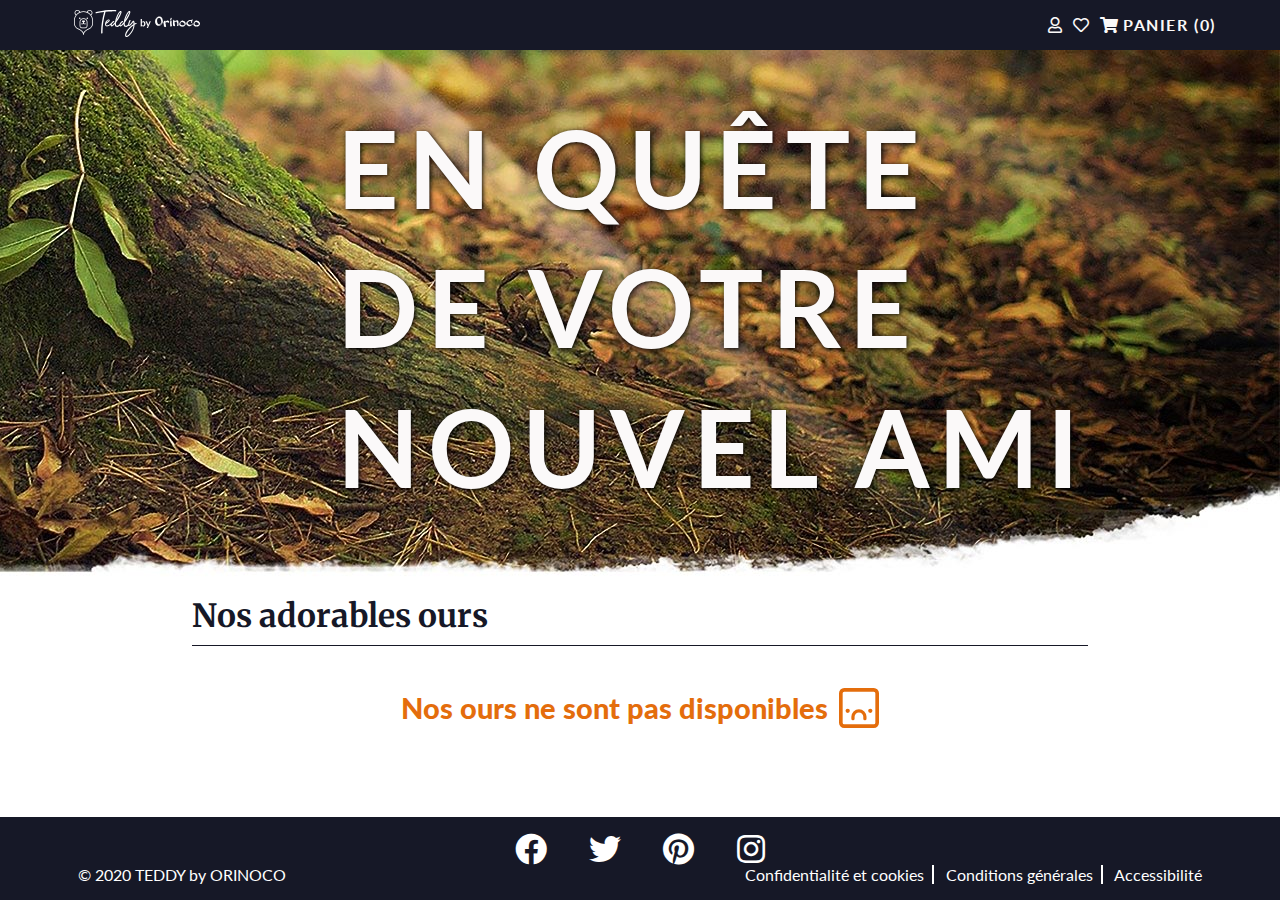
<file: frontend/Index.html>
﻿<!doctype html>
<html lang="fr">
<head>
    <meta charset="utf-8">
    <title>Teddy by Orinoco,votre nouveau meilleur ami !</title>
    <link rel="stylesheet" href="header_footer.css">
    <link rel="stylesheet" href="style.css">
    <link rel="icon" type="image/svg" href="img/icon.svg" />
    <link href="fontawesome-free-5.12.1-web/css/all.min.css" rel="stylesheet">
    <link href="https://fonts.googleapis.com/css2?family=Lato:wght@300;400;700;900&family=Merriweather:ital,wght@0,300;0,900;1,700&display=swap" rel="stylesheet">
</head>
<body>
    <header>
        <nav>
            <a href="Index.html"><img src="img/logo.svg" alt="logo Teddy by Orinoco" id="logo" /></a>
            <ul>
                <li><a href="panier.html"><i class="far fa-user"></i></a></li>
                <li><a href="panier.html"><i class="far fa-heart"></i></a></li>
                <li id="panier"><a href="panier.html"><i class="fas fa-shopping-cart"></i>Panier<span id="nombre_panier"></span></a></li>
            </ul>
        </nav>
    </header>
    <main>
        <div id="banniere_publicitaire">
            <p>En quête<br />de votre<br />nouvel ami</p>
        </div>
        <article id="produits">
            <h1>Nos adorables ours</h1>
            <!-- on place ici les cartes générées en javascript -->
        </article>
    </main>
    <footer>
        <div id="reseaux_sociaux">
            <a href="lien_facebook"><i class="fab fa-facebook" aria-label="facebook"></i></a>
            <a href="lien_twitter"><i class="fab fa-twitter" aria-label="twitter"></i></a>
            <a href="lien_pinterest"><i class="fab fa-pinterest" aria-label="pinterest"></i></a>
            <a href="lien_instagram"><i class="fab fa-instagram" aria-label="instagram"></i></a>
        </div>
        <div id="conditions">
            <p>© 2020 TEDDY by ORINOCO</p>
            <div id="condition_liens">
                <a href="page_confidentialites.html">Confidentialité et cookies</a>
                <a href="page_conditions.html">Conditions générales</a>
                <a href="page_accessibilite.html">Accessibilité</a>
            </div>
        </div>
    </footer>
    <script src="header.js"></script>
    <script src="script.js"></script>
</body>
</html>
</file>
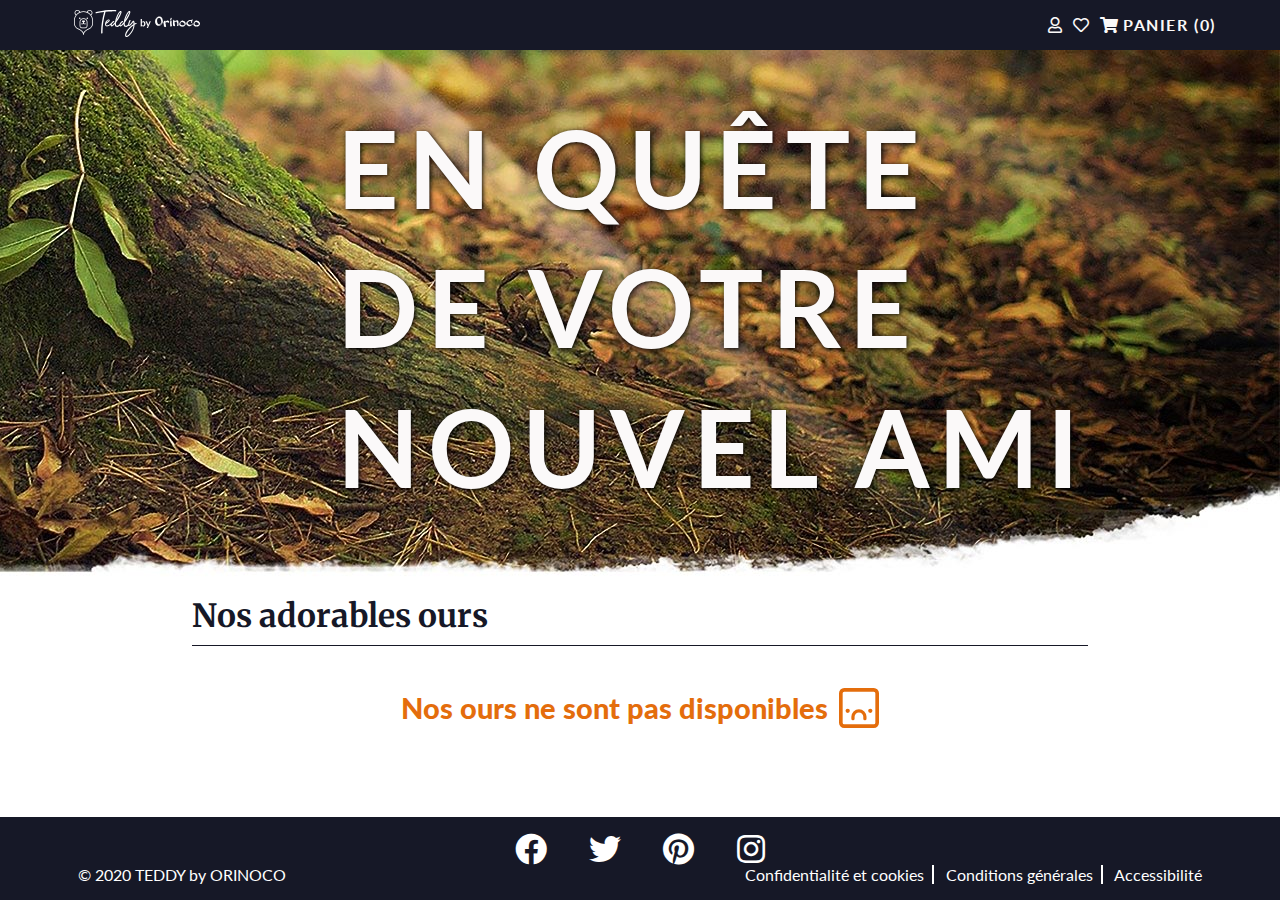
<file: frontend/index/Index.html>
﻿<!doctype html>
<html lang="fr">
<head>
    <meta charset="utf-8">
    <title>Teddy by Orinoco,votre nouveau meilleur ami !</title>
    <link rel="stylesheet" href="../header/header_footer.css">
    <link rel="stylesheet" href="style.css">
    <link rel="icon" type="image/svg" href="../img/icon.svg" />
    <link href="../fontawesome-free-5.12.1-web/css/all.min.css" rel="stylesheet">
    <link href="https://fonts.googleapis.com/css2?family=Lato:wght@300;400;700;900&family=Merriweather:ital,wght@0,300;0,900;1,700&display=swap" rel="stylesheet">
</head>
<body>
    <header>
        <nav>
            <a href="Index.html"><img src="../img/logo.svg" alt="logo Teddy by Orinoco" id="logo" /></a>
            <ul>
                <li><a href="panier.html"><i class="far fa-user"></i></a></li>
                <li><a href="panier.html"><i class="far fa-heart"></i></a></li>
                <li id="panier"><a href="../panier/panier.html"><i class="fas fa-shopping-cart"></i>Panier<span id="nombre_panier"></span></a></li>
            </ul>
        </nav>
    </header>
    <main>
        <div id="banniere_publicitaire">
            <p>En quête<br />de votre<br />nouvel ami</p>
        </div>
        <article id="produits">
            <h1>Nos adorables ours</h1>
            <!-- on place ici les cartes générées en javascript -->
        </article>
    </main>
    <footer>
        <div id="reseaux_sociaux">
            <a href="lien_facebook"><i class="fab fa-facebook" aria-label="facebook"></i></a>
            <a href="lien_twitter"><i class="fab fa-twitter" aria-label="twitter"></i></a>
            <a href="lien_pinterest"><i class="fab fa-pinterest" aria-label="pinterest"></i></a>
            <a href="lien_instagram"><i class="fab fa-instagram" aria-label="instagram"></i></a>
        </div>
        <div id="conditions">
            <p>© 2020 TEDDY by ORINOCO</p>
            <div id="condition_liens">
                <a href="page_confidentialites.html">Confidentialité et cookies</a>
                <a href="page_conditions.html">Conditions générales</a>
                <a href="page_accessibilite.html">Accessibilité</a>
            </div>
        </div>
    </footer>
    <script src="../header/header.js"></script>
    <script src="script.js"></script>
</body>
</html>
</file>
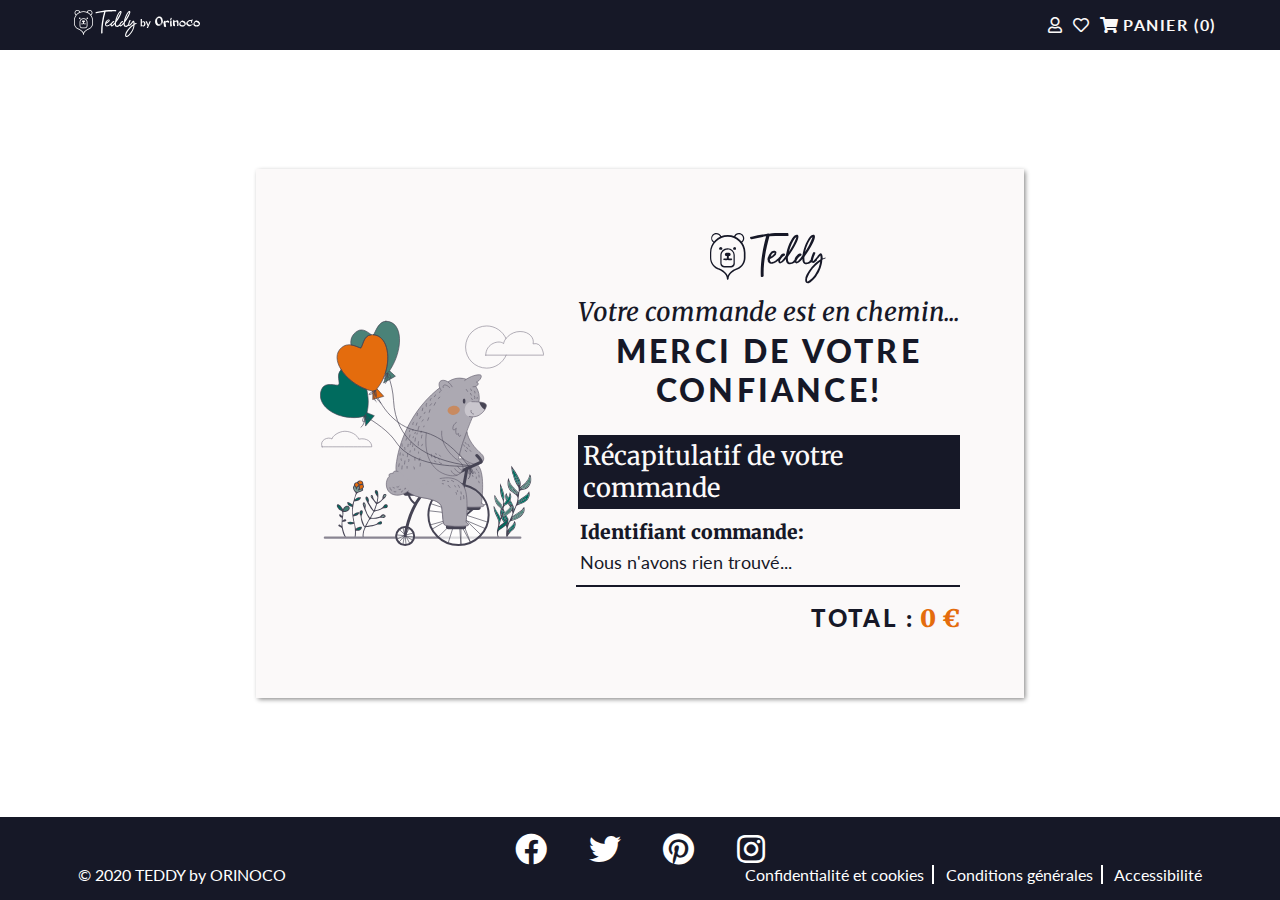
<file: frontend/confirmation.html>
﻿<!doctype html>
<html lang="fr">
<head>
    <meta charset="utf-8">
    <title>Teddy by Orinoco,votre nouveau meilleur ami !</title>
    <link rel="stylesheet" href="header_footer.css">
    <link rel="stylesheet" href="style_confirmation.css">
    <link rel="icon" type="image/svg" href="img/icon.svg" />
    <link href="fontawesome-free-5.12.1-web/css/all.min.css" rel="stylesheet">
    <link href="https://fonts.googleapis.com/css2?family=Lato:wght@300;400;700;900&family=Merriweather:ital,wght@0,300;0,900;1,700&display=swap" rel="stylesheet">
</head>
<body>
    <header>
        <nav>
            <a href="Index.html"><img src="img/logo.svg" alt="logo Teddy by Orinoco" id="logo"></a>
            <ul>
                <li><a href="panier.html"><i class="far fa-user"></i></a></li>
                <li><a href="panier.html"><i class="far fa-heart"></i></a></li>
                <li id="panier"><a href="panier.html"><i class="fas fa-shopping-cart"></i>Panier<span id="nombre_panier"></span></a></li>
            </ul>
        </nav>
    </header>
    <main>
        <article id="page_confirmation">
            <img src="img/ours_velo.svg" alt="illustration ours velo livraison en route">
            <div id="confirmation">
                <img src="img/logo_noir.svg" alt="logo Teddy en noir">
                <h1>Votre commande est en chemin...</h1>
                <h2>Merci de votre confiance!</h2>
                <div id="recapitulatif">
                    <h3>Récapitulatif de votre commande </h3>
                    <div id="identifiant">
                        <h4>Identifiant commande:</h4>
                        <p></p>
                    </div>
                </div>
                <div id="total">
                    <p>Total :<span></span></p>
                </div>
            </div>
        </article>
    </main>
    <footer>
        <div id="reseaux_sociaux">
            <a href="lien_facebook"><i class="fab fa-facebook" aria-label="facebook"></i></a>
            <a href="lien_twitter"><i class="fab fa-twitter" aria-label="twitter"></i></a>
            <a href="lien_pinterest"><i class="fab fa-pinterest" aria-label="pinterest"></i></a>
            <a href="lien_instagram"><i class="fab fa-instagram" aria-label="instagram"></i></a>
        </div>
        <div id="conditions">
            <p>© 2020 TEDDY by ORINOCO</p>
            <div id="condition_liens">
                <a href="page_confidentialites.html">Confidentialité et cookies</a>
                <a href="page_conditions.html">Conditions générales</a>
                <a href="page_accessibilite.html">Accessibilité</a>
            </div>
        </div>
    </footer>
    <script src="header.js"></script>
    <script src="confirmation.js"></script>
</body>
</html>
</file>
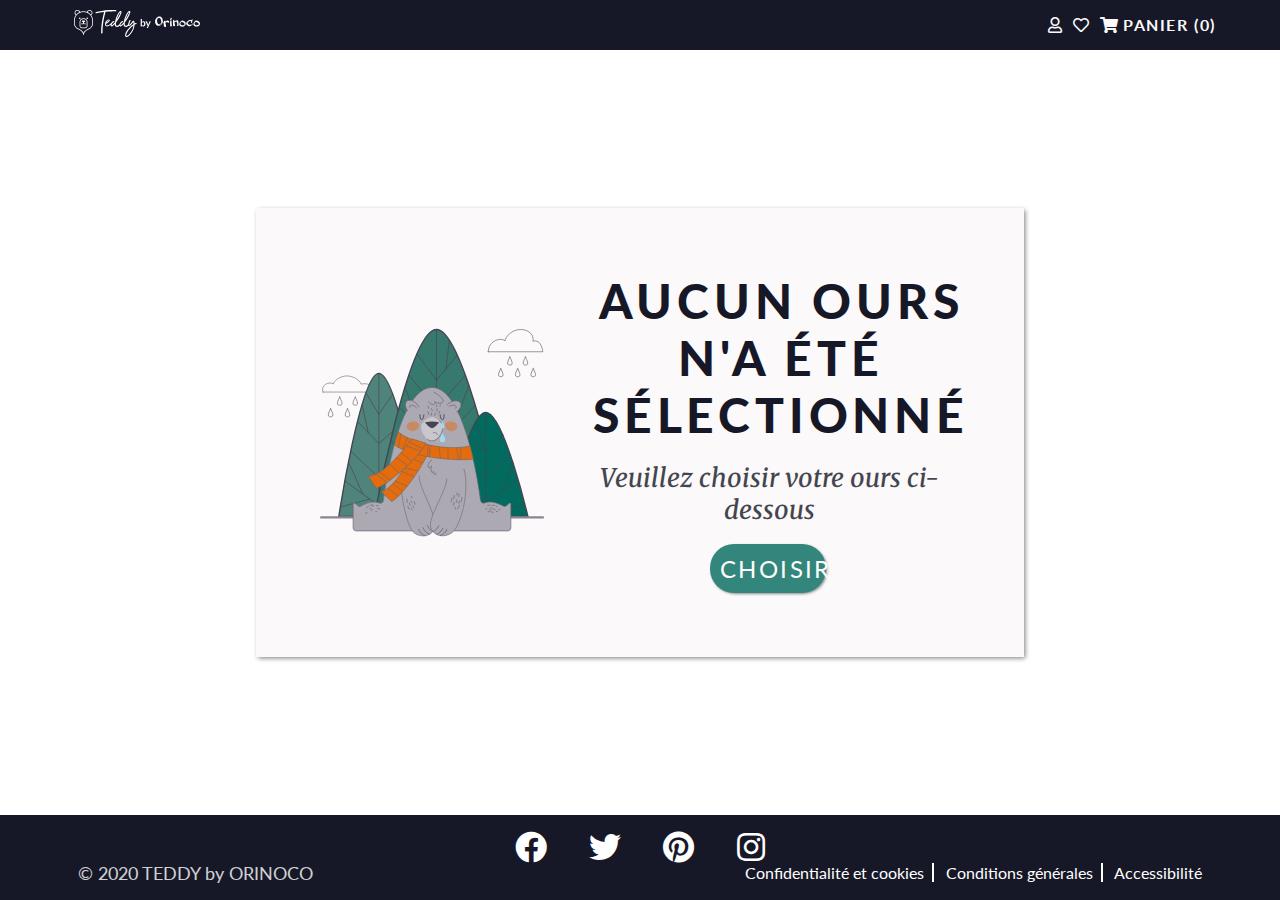
<file: frontend/details.html>
﻿<!doctype html>
<html lang="fr">
<head>
    <meta charset="utf-8">
    <title>Teddy by Orinoco,votre nouveau meilleur ami !</title>
    <link rel="stylesheet" href="header_footer.css">
    <link rel="stylesheet" href="style_details.css">
    <link rel="icon" type="image/svg" href="img/icon.svg" />
    <link href="fontawesome-free-5.12.1-web/css/all.min.css" rel="stylesheet">
    <link href="https://fonts.googleapis.com/css2?family=Lato:wght@300;400;700;900&family=Merriweather:ital,wght@0,300;0,900;1,700&display=swap" rel="stylesheet">
</head>
<body>
    <header>
        <nav>
            <a href="Index.html"><img src="img/logo.svg" alt="logo Teddy by Orinoco" id="logo"></a>
            <ul>
                <li><a href="panier.html"><i class="far fa-user"></i></a></li>
                <li><a href="panier.html"><i class="far fa-heart"></i></a></li>
                <li id="panier"><a href="panier.html"><i class="fas fa-shopping-cart"></i>Panier<span id="nombre_panier"></span></a></li>
            </ul>
        </nav>
    </header>
    <main>
        <section id="carte_identite">
            <div id="bandeau_carte">
                <img src="img/icon_logo_tete.svg" alt="icon tete ours blanc logo teddy" />
                <h1>Mon ours Teddy</h1>
            </div>
            <div id="id_ours"></div>
            <div id="contenu_ours">
                <div id="image_ours"></div>
                <div id="description_ours">
                    <div id="nom_ours"></div>
                    <div id="histoire_ours"></div>
                    <div id="options">
                        <h2>Choisir ma couleur:</h2>
                        <span></span>
                        <select id="selection_couleur">
                            <option>Choisissez une couleur</option>
                        </select>
                    </div>
                </div>
                <div id="certification_prix">
                    <img src="img/tampon.svg" alt="tampon certifié fait main">
                    <div id="prix_ours"></div>
                </div>
            </div>
            <button id="ajouter_panier">
                <i class="far fa-plus-square"></i>
                Ajouter au panier
            </button>
        </section>
    </main>
    <footer>
        <div id="reseaux_sociaux">
            <a href="lien_facebook"><i class="fab fa-facebook" aria-label="facebook"></i></a>
            <a href="lien_twitter"><i class="fab fa-twitter" aria-label="twitter"></i></a>
            <a href="lien_pinterest"><i class="fab fa-pinterest" aria-label="pinterest"></i></a>
            <a href="lien_instagram"><i class="fab fa-instagram" aria-label="instagram"></i></a>
        </div>
        <div id="conditions">
            <p>© 2020 TEDDY by ORINOCO</p>
            <div id="condition_liens">
                <a href="page_confidentialites.html">Confidentialité et cookies</a>
                <a href="page_conditions.html">Conditions générales</a>
                <a href="page_accessibilite.html">Accessibilité</a>
            </div>
        </div>
    </footer>
    <script src="header.js"></script>
    <script src="details.js"></script>
</body>
</html>
</file>
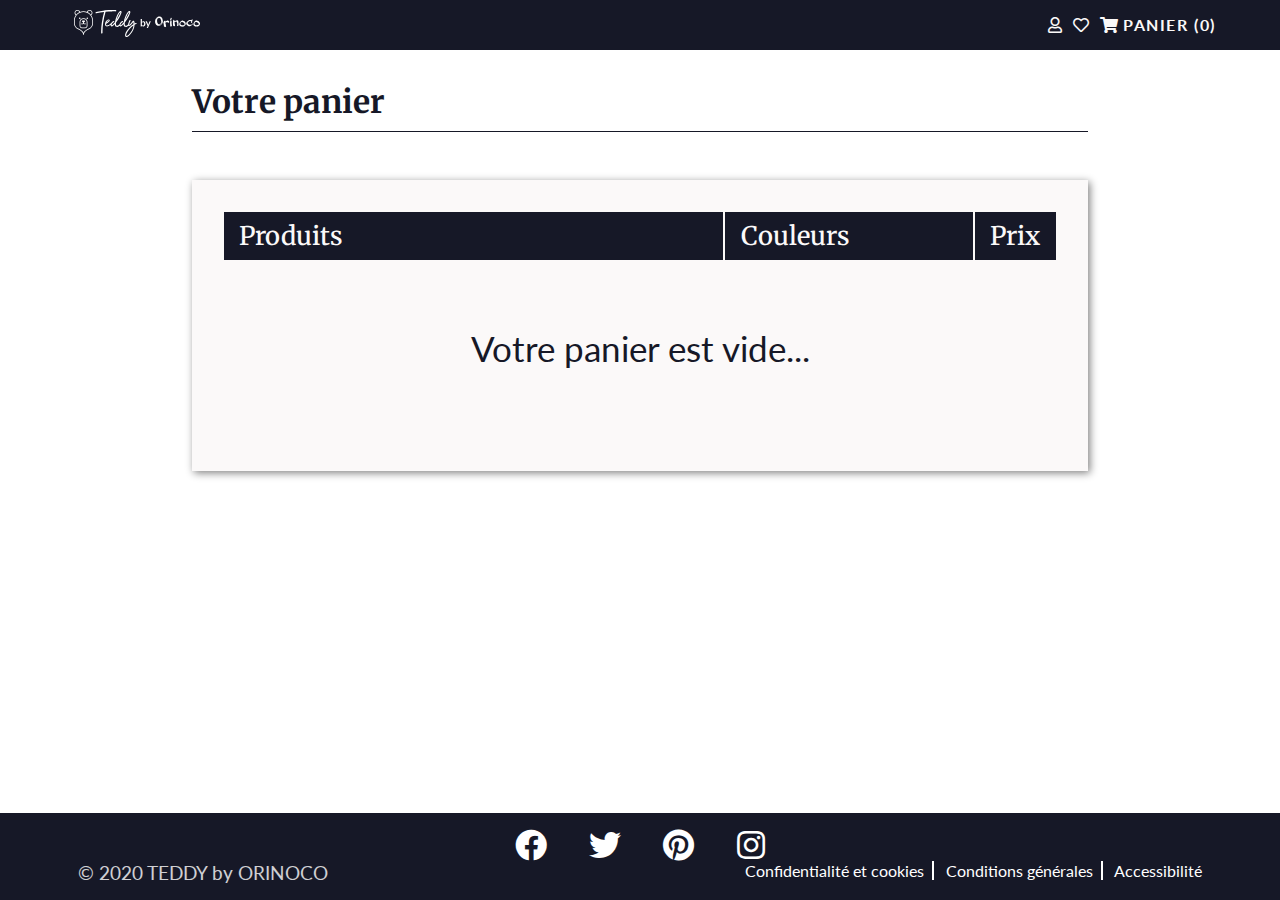
<file: frontend/panier.html>
﻿<!doctype html>
<html lang="fr">
<head>
    <meta charset="utf-8">
    <title>Teddy by Orinoco,votre nouveau meilleur ami !</title>
    <link rel="stylesheet" href="header_footer.css">
    <link rel="stylesheet" href="style_panier.css">
    <link rel="icon" type="image/svg" href="img/icon.svg" />
    <link href="fontawesome-free-5.12.1-web/css/all.min.css" rel="stylesheet">
    <link href="https://fonts.googleapis.com/css2?family=Lato:wght@300;400;700;900&family=Merriweather:ital,wght@0,300;0,900;1,700&display=swap" rel="stylesheet">
</head>
<body>
    <header>
        <nav>
            <a href="Index.html"><img src="img/logo.svg" alt="logo Teddy by Orinoco" id="logo" /></a>
            <ul>
                <li><a href="panier.html"><i class="far fa-user"></i></a></li>
                <li><a href="panier.html"><i class="far fa-heart"></i></a></li>
                <li id="panier"><a href="panier.html"><i class="fas fa-shopping-cart"></i>Panier<span id="nombre_panier"></span></a></li>
            </ul>
        </nav>
    </header>
    <main>
        <h1>Votre panier</h1>
        <div id="produit_panier">
            <div id="panier_titres">
                <h2>Produits</h2>
                <h2>Couleurs</h2>
                <h2>Prix</h2>
            </div>
            <div id="ours_panier">
                <!--mon contenu dynamique fait sur JS-->
            </div>
            <div id="formulaire">
                <h2><i class="far fa-id-card"></i>Formulaire</h2>
                <form id="mon_formulaire">
                    <div>
                        <label for="prenom">Prénom :</label>
                        <input type="text" id="firstname" name="firstName" oninput="verificationChamp(this)">
                    </div>
                    <div>
                        <label for="nom">Nom :</label>
                        <input type="text" id="lastname" name="lastName" oninput="verificationChamp(this)">
                    </div>
                    <div>
                        <label for="adresse">Adresse :</label>
                        <input type="text" id="address" name="address" oninput="verificationAdresse(this)">
                    </div>
                    <div>
                        <label for="ville">Ville :</label>
                        <input type="text" id="city" name="city" oninput="verificationChamp(this)">
                    </div>
                    <div>
                        <label for="mail">Adresse électronique :</label>
                        <input type="email" id="email" name="email" oninput="verificationMail(this)">
                    </div>
                    <button id="envoyer_formulaire" type="submit">Envoyer</button>
                </form>
            </div>

        </div>
    </main>
    <footer>
        <div id="reseaux_sociaux">
            <a href="lien_facebook"><i class="fab fa-facebook" aria-label="facebook"></i></a>
            <a href="lien_twitter"><i class="fab fa-twitter" aria-label="twitter"></i></a>
            <a href="lien_pinterest"><i class="fab fa-pinterest" aria-label="pinterest"></i></a>
            <a href="lien_instagram"><i class="fab fa-instagram" aria-label="instagram"></i></a>
        </div>
        <div id="conditions">
            <p>© 2020 TEDDY by ORINOCO</p>
            <div id="condition_liens">
                <a href="page_confidentialites.html">Confidentialité et cookies</a>
                <a href="page_conditions.html">Conditions générales</a>
                <a href="page_accessibilite.html">Accessibilité</a>
            </div>
        </div>
    </footer>
    <script src="header.js"></script>
    <script src="panier.js"></script>
</body>
</html>
</file>
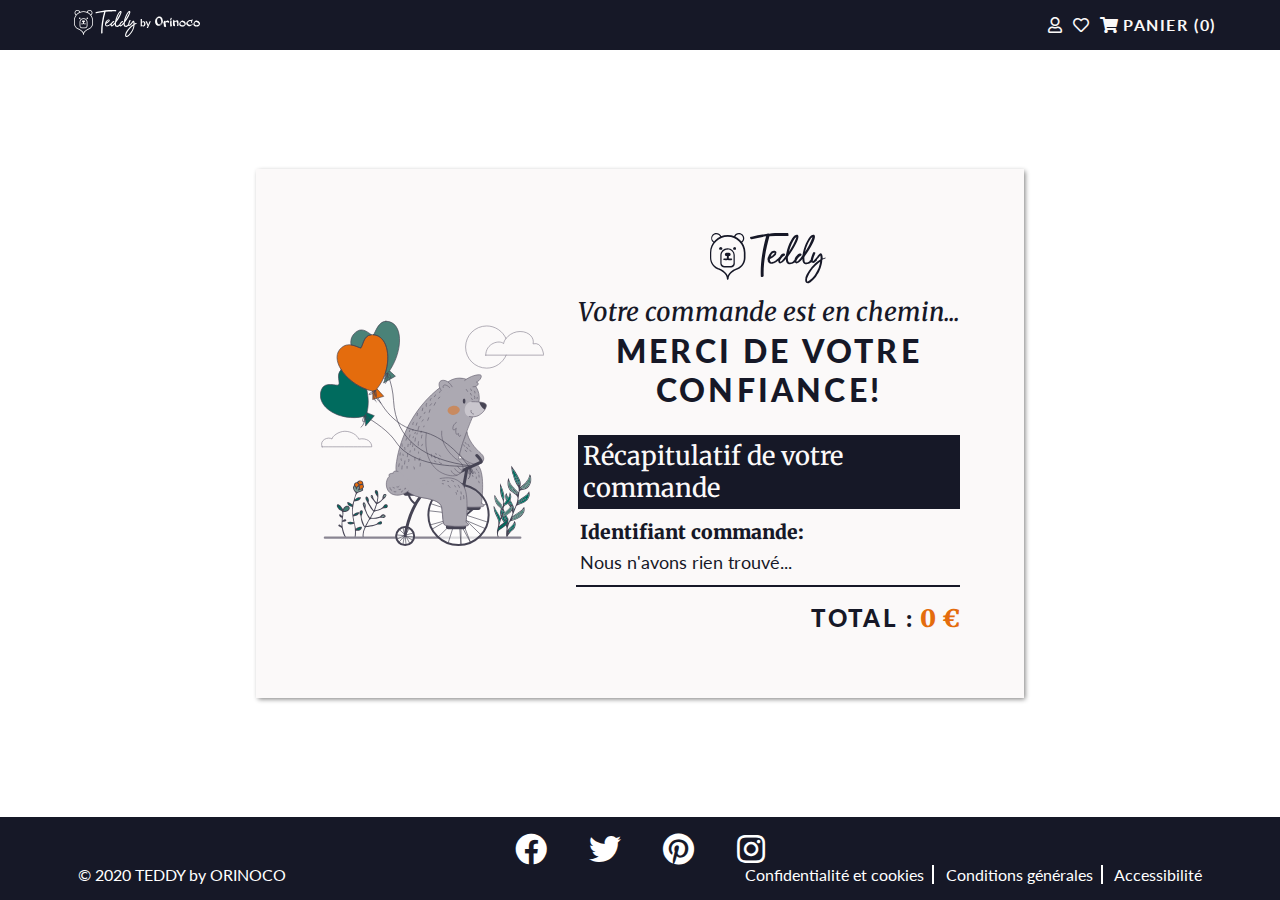
<file: frontend/confirmation/confirmation.html>
﻿<!doctype html>
<html lang="fr">
<head>
    <meta charset="utf-8">
    <title>Teddy by Orinoco,votre nouveau meilleur ami !</title>
    <link rel="stylesheet" href="../header/header_footer.css">
    <link rel="stylesheet" href="style_confirmation.css">
    <link rel="icon" type="image/svg" href="../img/icon.svg" />
    <link href="../fontawesome-free-5.12.1-web/css/all.min.css" rel="stylesheet">
    <link href="https://fonts.googleapis.com/css2?family=Lato:wght@300;400;700;900&family=Merriweather:ital,wght@0,300;0,900;1,700&display=swap" rel="stylesheet">
</head>
<body>
    <header>
        <nav>
            <a href="../index/Index.html"><img src="../img/logo.svg" alt="logo Teddy by Orinoco" id="logo" /></a>
            <ul>
                <li><a href="panier.html"><i class="far fa-user"></i></a></li>
                <li><a href="panier.html"><i class="far fa-heart"></i></a></li>
                <li id="panier"><a href="../panier/panier.html"><i class="fas fa-shopping-cart"></i>Panier<span id="nombre_panier"></span></a></li>
            </ul>
        </nav>
    </header>
    <main>
        <article id="page_confirmation">
            <img src="../img/ours_velo.svg" alt="illustration ours velo livraison en route">
            <div id="confirmation">
                <img src="../img/logo_noir.svg" alt="logo Teddy en noir">
                <h1>Votre commande est en chemin...</h1>
                <h2>Merci de votre confiance!</h2>
                <div id="recapitulatif">
                    <h3>Récapitulatif de votre commande </h3>
                    <div id="identifiant">
                        <h4>Identifiant commande:</h4>
                        <p></p>
                    </div>
                </div>
                <div id="total">
                    <p>Total :<span></span></p>
                </div>
            </div>
        </article>
    </main>
    <footer>
        <div id="reseaux_sociaux">
            <a href="lien_facebook"><i class="fab fa-facebook" aria-label="facebook"></i></a>
            <a href="lien_twitter"><i class="fab fa-twitter" aria-label="twitter"></i></a>
            <a href="lien_pinterest"><i class="fab fa-pinterest" aria-label="pinterest"></i></a>
            <a href="lien_instagram"><i class="fab fa-instagram" aria-label="instagram"></i></a>
        </div>
        <div id="conditions">
            <p>© 2020 TEDDY by ORINOCO</p>
            <div id="condition_liens">
                <a href="page_confidentialites.html">Confidentialité et cookies</a>
                <a href="page_conditions.html">Conditions générales</a>
                <a href="page_accessibilite.html">Accessibilité</a>
            </div>
        </div>
    </footer>
    <script src="../header/header.js"></script>
    <script src="confirmation.js"></script>
</body>
</html>
</file>
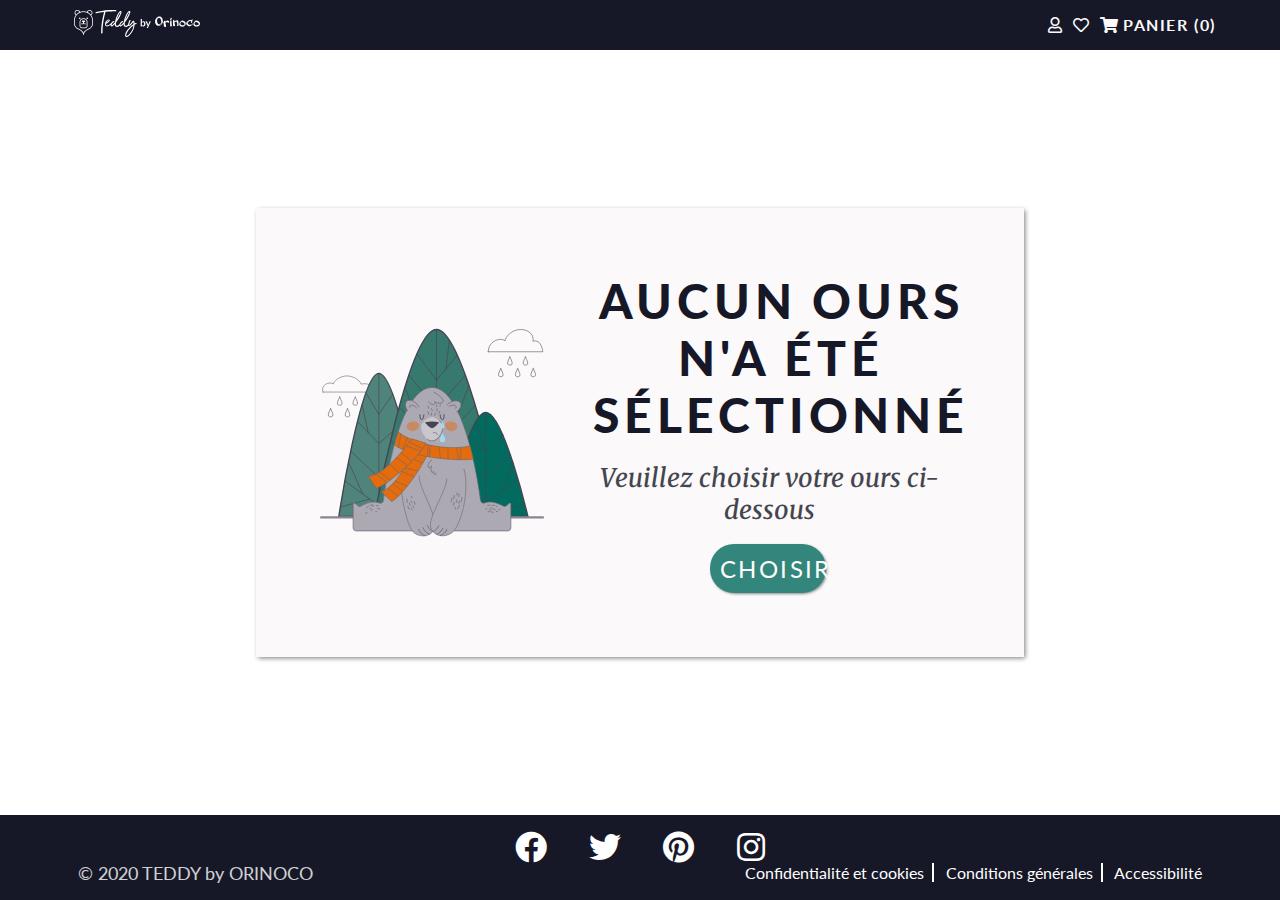
<file: frontend/details/details.html>
﻿<!doctype html>
<html lang="fr">
<head>
    <meta charset="utf-8">
    <title>Teddy by Orinoco,votre nouveau meilleur ami !</title>
    <link rel="stylesheet" href="../header/header_footer.css">
    <link rel="stylesheet" href="style_details.css">
    <link rel="icon" type="image/svg" href="img/icon.svg" />
    <link href="../fontawesome-free-5.12.1-web/css/all.min.css" rel="stylesheet">
    <link href="https://fonts.googleapis.com/css2?family=Lato:wght@300;400;700;900&family=Merriweather:ital,wght@0,300;0,900;1,700&display=swap" rel="stylesheet">
</head>
<body>
    <header>
        <nav>
            <a href="../index/Index.html"><img src="../img/logo.svg" alt="logo Teddy by Orinoco" id="logo" /></a>
            <ul>
                <li><a href="panier.html"><i class="far fa-user"></i></a></li>
                <li><a href="panier.html"><i class="far fa-heart"></i></a></li>
                <li id="panier"><a href="../panier/panier.html"><i class="fas fa-shopping-cart"></i>Panier<span id="nombre_panier"></span></a></li>
            </ul>
        </nav>
    </header>
    <main>
        <section id="carte_identite">
            <div id="bandeau_carte">
                <img src="../img/icon_logo_tete.svg" alt="icon tete ours blanc logo teddy" />
                <h1>Mon ours Teddy</h1>
            </div>
            <div id="id_ours"></div>
            <div id="contenu_ours">
                <div id="image_ours"></div>
                <div id="description_ours">
                    <div id="nom_ours"></div>
                    <div id="histoire_ours"></div>
                    <div id="options">
                        <h2>Choisir ma couleur:</h2>
                        <span></span>
                        <select id="selection_couleur">
                            <option>Choisissez une couleur</option>
                        </select>
                    </div>
                </div>
                <div id="certification_prix">
                    <img src="../img/tampon.svg" alt="tampon certifié fait main">
                    <div id="prix_ours"></div>
                </div>
            </div>
            <button id="ajouter_panier">
                <i class="far fa-plus-square"></i>
                Ajouter au panier
            </button>
        </section>
    </main>
    <footer>
        <div id="reseaux_sociaux">
            <a href="lien_facebook"><i class="fab fa-facebook" aria-label="facebook"></i></a>
            <a href="lien_twitter"><i class="fab fa-twitter" aria-label="twitter"></i></a>
            <a href="lien_pinterest"><i class="fab fa-pinterest" aria-label="pinterest"></i></a>
            <a href="lien_instagram"><i class="fab fa-instagram" aria-label="instagram"></i></a>
        </div>
        <div id="conditions">
            <p>© 2020 TEDDY by ORINOCO</p>
            <div id="condition_liens">
                <a href="page_confidentialites.html">Confidentialité et cookies</a>
                <a href="page_conditions.html">Conditions générales</a>
                <a href="page_accessibilite.html">Accessibilité</a>
            </div>
        </div>
    </footer>
    <script src="../header/header.js"></script>
    <script src="details.js"></script>
</body>
</html>
</file>
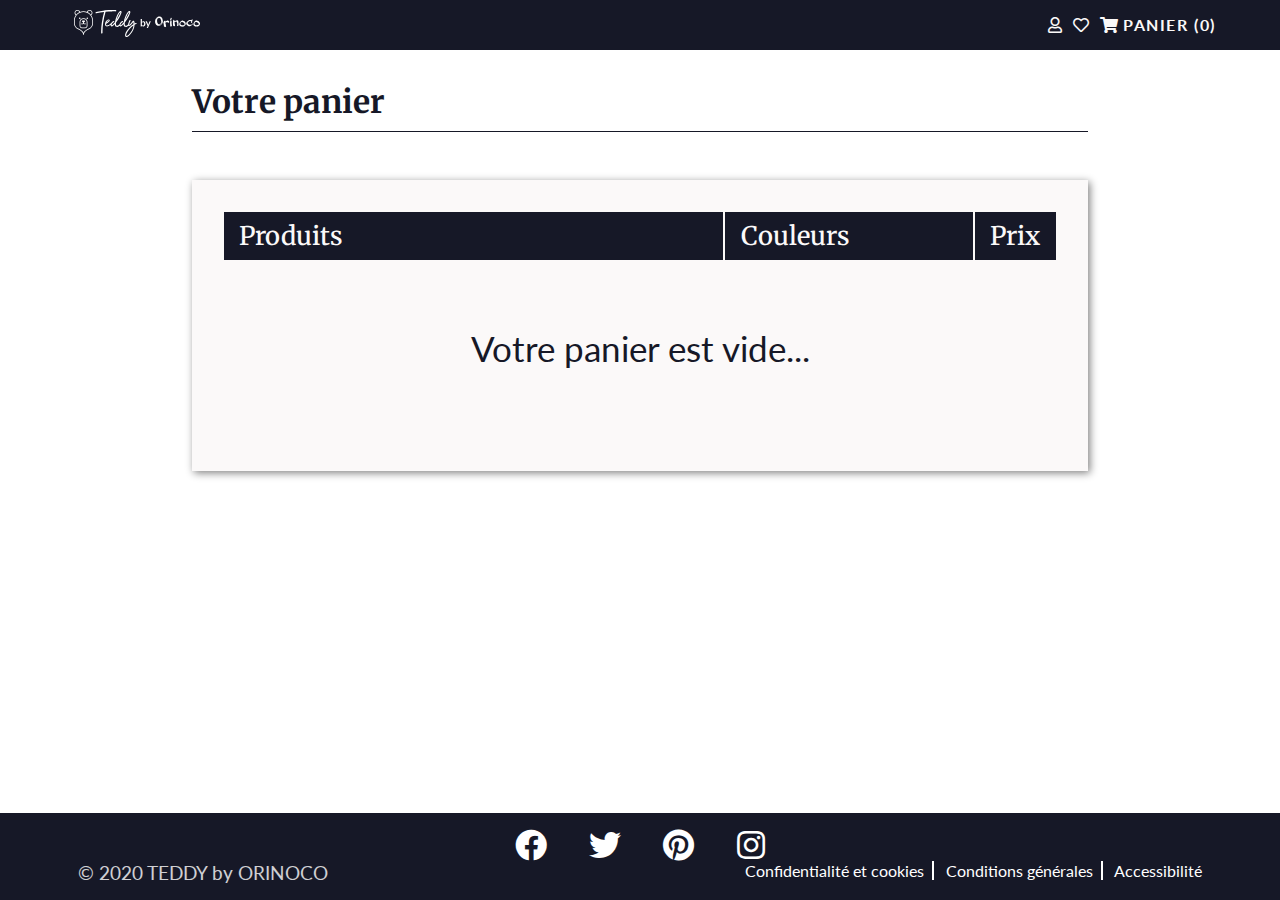
<file: frontend/panier/panier.html>
﻿<!doctype html>
<html lang="fr">
<head>
    <meta charset="utf-8">
    <title>Teddy by Orinoco,votre nouveau meilleur ami !</title>
    <link rel="stylesheet" href="../header/header_footer.css">
    <link rel="stylesheet" href="../panier/style_panier.css">
    <link rel="icon" type="image/svg" href="img/icon.svg" />
    <link href="../fontawesome-free-5.12.1-web/css/all.min.css" rel="stylesheet">
    <link href="https://fonts.googleapis.com/css2?family=Lato:wght@300;400;700;900&family=Merriweather:ital,wght@0,300;0,900;1,700&display=swap" rel="stylesheet">
</head>
<body>
    <header>
        <nav>
            <a href="../index/Index.html"><img src="../img/logo.svg" alt="logo Teddy by Orinoco" id="logo" /></a>
            <ul>
                <li><a href="panier.html"><i class="far fa-user"></i></a></li>
                <li><a href="panier.html"><i class="far fa-heart"></i></a></li>
                <li id="panier"><a href="panier.html"><i class="fas fa-shopping-cart"></i>Panier<span id="nombre_panier"></span></a></li>
            </ul>
        </nav>
    </header>
    <main>
        <h1>Votre panier</h1>
        <div id="produit_panier">
            <div id="panier_titres">
                <h2>Produits</h2>
                <h2>Couleurs</h2>
                <h2>Prix</h2>
            </div>
            <div id="ours_panier">
                <!--mon contenu dynamique fait sur JS-->
            </div>
            <div id="formulaire">
                <h2><i class="far fa-id-card"></i>Formulaire</h2>
                <form id="mon_formulaire">
                    <div>
                        <label for="prenom">Prénom :</label>
                        <input type="text" id="firstname" name="firstName" oninput="verificationChamp(this)">
                    </div>
                    <div>
                        <label for="nom">Nom :</label>
                        <input type="text" id="lastname" name="lastName" oninput="verificationChamp(this)">
                    </div>
                    <div>
                        <label for="adresse">Adresse :</label>
                        <input type="text" id="address" name="address" oninput="verificationAdresse(this)">
                    </div>
                    <div>
                        <label for="ville">Ville :</label>
                        <input type="text" id="city" name="city" oninput="verificationChamp(this)">
                    </div>
                    <div>
                        <label for="mail">Adresse électronique :</label>
                        <input type="email" id="email" name="email" oninput="verificationMail(this)">
                    </div>
                    <button id="envoyer_formulaire" type="submit">Envoyer</button>
                </form>
            </div>

        </div>
    </main>
    <footer>
        <div id="reseaux_sociaux">
            <a href="lien_facebook"><i class="fab fa-facebook" aria-label="facebook"></i></a>
            <a href="lien_twitter"><i class="fab fa-twitter" aria-label="twitter"></i></a>
            <a href="lien_pinterest"><i class="fab fa-pinterest" aria-label="pinterest"></i></a>
            <a href="lien_instagram"><i class="fab fa-instagram" aria-label="instagram"></i></a>
        </div>
        <div id="conditions">
            <p>© 2020 TEDDY by ORINOCO</p>
            <div id="condition_liens">
                <a href="page_confidentialites.html">Confidentialité et cookies</a>
                <a href="page_conditions.html">Conditions générales</a>
                <a href="page_accessibilite.html">Accessibilité</a>
            </div>
        </div>
    </footer>
    <script src="../header/header.js"></script>
    <script src="panier.js"></script>
</body>
</html>
</file>
<file: frontend/header_footer.css>
/*
    +---------+
    | GENERAL |
    +---------+
*/

* {
    margin: 0;
    padding: 0;
    box-sizing: border-box;
}

html, body {
    height: 100%;
}

body {
    display: flex;
    flex-direction: column;
}

main {
    flex: 1 0 auto;
}

/*
    +--------+
    | HEADER |
    +--------+
*/

header {
    background-color: #161827;
    padding: 0.6em 0em 0.6em 0em;
    display: flex;
    justify-content: center;
    font-family: Lato, sans-serif;
}

nav {
    width: 90%;
    display: flex;
    flex-direction: row;
    justify-content: space-between;
}

nav i {
    color: #fbf9f9;
}

a {
    width: 11%;
 }

nav ul {
    display: flex;
    flex-direction: row;
    align-items: center;
    list-style: none;

}

nav a {
    margin-left: 0.6em;
    text-decoration: none;
    font-size: 1em;
    font-weight: bolder;
    text-transform: uppercase;
    letter-spacing: 0.1em;
    color: #fbf9f9;
    position: relative;
}

nav span {
    color: #fbf9f9;
}

nav li:last-of-type i {
    margin-right: 0.2em;
}

/*
    +--------------------------+
    | animation_soulignage_nav |
    +--------------------------+
*/

ul a::after {
    content: "";
    position: absolute;
    bottom: -0.5em;
    left: 0;
    width: 100%;
    border-bottom: 2px solid #fbf9f9;
    opacity: 0;
    transform: scaleX(0);
    transition: transform 400ms 200ms;
}

/*Je fais apparaitre la ligne*/

ul a:hover::after {
    opacity: 1;
    transform: scaleX(1);
}

nav li {
    transform: scale(1);
    transition: transform 300ms ease-in;
}

nav li:hover {
    transform: scale(1.05);
}

/*
    +--------+
    | FOOTER |
    +--------+
*/

footer {
    background-color: #161827;
    display: flex;
    flex-direction: column;
    align-items: center;
    padding: 1em;
    font-family: Lato, sans-serif;
}

#reseaux_sociaux {
    width: 20%;
    display: flex;
    flex-direction: row;
    justify-content: space-between;
}

#reseaux_sociaux i {
    color: white;
    font-size: 2em;
}

#conditions {
    width: 90%;
    display: flex;
    flex-direction: row;
    justify-content: space-between;
}

#conditions p, a {
    text-align: left;
    color: white;
    list-style: none;
    text-decoration: none;
}

#conditions a:first-of-type, #conditions a:nth-of-type(2) {
    padding-right: 0.5em;
    border-right: 2px solid white;
    margin-right: 0.5em;
}
</file>
<file: frontend/style.css>
/*
    +---------+
    | G�n�ral |
    +---------+
*/

* {
    margin: 0;
    padding: 0;
    box-sizing: border-box;
    font-family: 'Lato', sans-serif;
    color: #161827;
}

h1 {
    width: 100%;
    padding-bottom: 0.3em;
    border-bottom: 1.5px solid #161827;
    margin-top: 1em;
    margin-bottom: 0.5em;
    font-family: "Merriweather", sans-serif;
    font-size: 2em;
}

h2 {
    width: 100%;
    font-family: "Merriweather", sans-serif;
    text-align: left;
    margin-top: 1em;
    margin-bottom: 0.4em;
    text-transform: uppercase;
    letter-spacing: 0.03em;
}


main {
    display: flex;
    flex-direction: column;
    align-items: center;
}

article {
    display: flex;
    flex-direction: row;
    flex-wrap: wrap;
    justify-content: center;
    width: 70%;
}

 /*
    +-----------------------+
    | banniere_publicitaire |
    +-----------------------+
*/
 
body {
    background-image: url(img/publicite.jpg);
    background-position: top right;
    background-repeat: no-repeat;
}

#banniere_publicitaire {
    width: 70%;
    display: flex;
    justify-content: flex-end;
    margin-top: 3em;
    margin-bottom: 3em;
   
}

#banniere_publicitaire p {
    color: #fbf9f9;
    font-size: 6.7em;
    font-weight: bolder;
    text-transform: uppercase;
    letter-spacing: 0.08em;
    line-height: 1.3em;
    text-shadow: 1px 1px 5px #000000;
}

/*
    +-------------+
    | cartes_ours |
    +-------------+
*/

.message_erreur {
    font-size: 1.8em;
    color: #e46d0c;
    font-weight :900;
    background-image: url('img/coche_non.svg');
    background-position: center right;
    background-repeat: no-repeat;
    background-size: 1.4em;
    padding: 1em 1.8em 1em 0em;
}

.cartes_ours {
    display: flex;
    flex-direction: column;
    width: 27%;
    background-color: #fbf9f9;
    margin: 2em;
    padding: 1.8em;
    align-items: center;
    justify-content: flex-start;
    box-shadow: 0.1em 0.1em 0.5em grey;
    opacity: 0.8;
    transition: transform 300ms ease-in;
}

.cartes_ours:hover {
    opacity: 1;
}

/*clip-path pour une impression d'uniformisation des images*/

.image_ours {
    width: 400px;
    height: 260px;
    clip-path: inset(1% 14% round 2% 2%);
}

.cartes_ours p {
    text-align:justify;
}

.prix_ours {
    width: 100%;
    text-align: right;
    font-size: 1.3em;
    font-weight: bold;
    font-style: italic;
    margin-top: 1em;
    margin-bottom: 1em;
}

.bouton_detail_ours {
    width: 80%;
    border: 2px solid #161827;
    padding: 0.5em;
    color: #161827;
    text-align: center;
    font-size: 1.4em;
    font-weight: normal;
    text-transform: uppercase;
    letter-spacing: 0.2em;
    text-decoration: none;
    transform: scale(1);
    transition: transform 300ms ease-in-out;
}

/*animation_bouton_details*/

.bouton_detail_ours:hover {
    background-color: #161827;
    color: #fbf9f9;
    transform: scale(1.03);
}
</file>
<file: frontend/header/header_footer.css>
/*
    +---------+
    | GENERAL |
    +---------+
*/

* {
    margin: 0;
    padding: 0;
    box-sizing: border-box;
}

html, body {
    height: 100%;
}

body {
    display: flex;
    flex-direction: column;
}

main {
    flex: 1 0 auto;
}

/*
    +--------+
    | HEADER |
    +--------+
*/

header {
    background-color: #161827;
    padding: 0.6em 0em 0.6em 0em;
    display: flex;
    justify-content: center;
    font-family: Lato, sans-serif;
}

nav {
    width: 90%;
    display: flex;
    flex-direction: row;
    justify-content: space-between;
}

nav i {
    color: #fbf9f9;
}

a {
    width: 11%;
 }

nav ul {
    display: flex;
    flex-direction: row;
    align-items: center;
    list-style: none;

}

nav a {
    margin-left: 0.6em;
    text-decoration: none;
    font-size: 1em;
    font-weight: bolder;
    text-transform: uppercase;
    letter-spacing: 0.1em;
    color: #fbf9f9;
    position: relative;
}

nav span {
    color: #fbf9f9;
}

nav li:last-of-type i {
    margin-right: 0.2em;
}

/*
    +--------------------------+
    | animation_soulignage_nav |
    +--------------------------+
*/

ul a::after {
    content: "";
    position: absolute;
    bottom: -0.5em;
    left: 0;
    width: 100%;
    border-bottom: 2px solid #fbf9f9;
    opacity: 0;
    transform: scaleX(0);
    transition: transform 400ms 200ms;
}

/*Je fais apparaitre la ligne*/

ul a:hover::after {
    opacity: 1;
    transform: scaleX(1);
}

nav li {
    transform: scale(1);
    transition: transform 300ms ease-in;
}

nav li:hover {
    transform: scale(1.05);
}

/*
    +--------+
    | FOOTER |
    +--------+
*/

footer {
    background-color: #161827;
    display: flex;
    flex-direction: column;
    align-items: center;
    padding: 1em;
    font-family: Lato, sans-serif;
}

#reseaux_sociaux {
    width: 20%;
    display: flex;
    flex-direction: row;
    justify-content: space-between;
}

#reseaux_sociaux i {
    color: white;
    font-size: 2em;
}

#conditions {
    width: 90%;
    display: flex;
    flex-direction: row;
    justify-content: space-between;
}

#conditions p, a {
    text-align: left;
    color: white;
    list-style: none;
    text-decoration: none;
}

#conditions a:first-of-type, #conditions a:nth-of-type(2) {
    padding-right: 0.5em;
    border-right: 2px solid white;
    margin-right: 0.5em;
}
</file>
<file: frontend/index/style.css>
/*
    +---------+
    | G�n�ral |
    +---------+
*/

* {
    margin: 0;
    padding: 0;
    box-sizing: border-box;
    font-family: 'Lato', sans-serif;
    color: #161827;
}

h1 {
    width: 100%;
    padding-bottom: 0.3em;
    border-bottom: 1.5px solid #161827;
    margin-top: 1em;
    margin-bottom: 0.5em;
    font-family: "Merriweather", sans-serif;
    font-size: 2em;
}

h2 {
    width: 100%;
    font-family: "Merriweather", sans-serif;
    text-align: left;
    margin-top: 1em;
    margin-bottom: 0.4em;
    text-transform: uppercase;
    letter-spacing: 0.03em;
}


main {
    display: flex;
    flex-direction: column;
    align-items: center;
}

article {
    display: flex;
    flex-direction: row;
    flex-wrap: wrap;
    justify-content: center;
    width: 70%;
}

 /*
    +-----------------------+
    | banniere_publicitaire |
    +-----------------------+
*/
 
body {
    background-image: url(../img/publicite.jpg);
    background-position: top right;
    background-repeat: no-repeat;
}

#banniere_publicitaire {
    width: 70%;
    display: flex;
    justify-content: flex-end;
    margin-top: 3em;
    margin-bottom: 3em;
   
}

#banniere_publicitaire p {
    color: #fbf9f9;
    font-size: 6.7em;
    font-weight: bolder;
    text-transform: uppercase;
    letter-spacing: 0.08em;
    line-height: 1.3em;
    text-shadow: 1px 1px 5px #000000;
}

/*
    +-------------+
    | cartes_ours |
    +-------------+
*/

.message_erreur {
    font-size: 1.8em;
    color: #e46d0c;
    font-weight :900;
    background-image: url('../img/coche_non.svg');
    background-position: center right;
    background-repeat: no-repeat;
    background-size: 1.4em;
    padding: 1em 1.8em 1em 0em;
}

.cartes_ours {
    display: flex;
    flex-direction: column;
    width: 27%;
    background-color: #fbf9f9;
    margin: 2em;
    padding: 1.8em;
    align-items: center;
    justify-content: flex-start;
    box-shadow: 0.1em 0.1em 0.5em grey;
    opacity: 0.8;
    transition: transform 300ms ease-in;
}

.cartes_ours:hover {
    opacity: 1;
}

/*clip-path pour une impression d'uniformisation des images*/

.image_ours {
    width: 400px;
    height: 260px;
    clip-path: inset(1% 14% round 2% 2%);
}

.cartes_ours p {
    text-align:justify;
}

.prix_ours {
    width: 100%;
    text-align: right;
    font-size: 1.3em;
    font-weight: bold;
    font-style: italic;
    margin-top: 1em;
    margin-bottom: 1em;
}

.bouton_detail_ours {
    width: 80%;
    border: 2px solid #161827;
    padding: 0.5em;
    color: #161827;
    text-align: center;
    font-size: 1.4em;
    font-weight: normal;
    text-transform: uppercase;
    letter-spacing: 0.2em;
    text-decoration: none;
    transform: scale(1);
    transition: transform 300ms ease-in-out;
}

/*animation_bouton_details*/

.bouton_detail_ours:hover {
    background-color: #161827;
    color: #fbf9f9;
    transform: scale(1.03);
}
</file>
<file: frontend/style_confirmation.css>
/*
    +---------+
    | G�n�ral |
    +---------+
*/

* {
    margin: 0;
    padding: 0;
    box-sizing: border-box;
    color: #161827;
}

main {
    display: flex;
    flex-direction: column;
    align-items: center;
}

h1 {
    width: 100%;
    color: #161827;
    font-family: "Merriweather", sans-serif;
    font-weight: 500;
    font-style: italic;
    font-size: 1.6em;
    text-align: center;
    border-left: 2px solid #fbf9f9;
    margin-bottom: 0.1em;
}

h2 {
    width: 100%;
    color: #161827;
    font-family: Lato, sans-serif;
    font-weight: 900;
    font-size: 2em;
    text-transform: uppercase;
    text-align: center;
    letter-spacing: 0.1em;
    border-left: 2px solid #fbf9f9;
    margin-bottom: 0.8em;
}

h3 {
    color: #fbf9f9;
    background-color: #161827;
    font-family: "Merriweather", sans-serif;
    font-weight: 500;
    font-size: 1.6em;
    border-left: 2px solid #fbf9f9;
    padding: 0.2em;
    margin-bottom:0.3em;
}

h4 {
    font-family: "Merriweather", sans-serif;
    font-weight: 900;
    font-size: 1.2em;
    padding: 0.2em;
}

main {
    display: flex;
    justify-content: center;
    align-items: center;
}

/*
    +-----------------+
    | contenu message |
    +-----------------+
*/

#page_confirmation {
    width: 60%;
    display: flex;
    flex-direction: row;
    justify-content: space-between;
    background-color: #fbf9f9;
    margin: 2em;
    margin: 4em;
    padding: 4em;
    box-shadow: 0.1em 0.1em 0.3em grey;
}

#page_confirmation img {
    width: 35%;
}

#confirmation {
    width: 60%;
    display: flex;
    flex-direction: column;
    justify-content: space-between;
    align-items: center;
}

#confirmation img {
    width: 30%;
    margin-bottom: 0.8em;
}

#recapitulatif {
    width: 100%;
    border-bottom: solid 2px #161827;
    margin-bottom: 1em;
}

#identifiant {
    width: 100%;
}

#identifiant p {
    width: 100%;
    font-family: "Lato", sans-serif;
    font-size: 1.1em;
    padding: 0.2em;
    margin-bottom:0.5em;
}

#total  {
    width: 100%;
}

#total p {
    font-size: 1.5em;
    font-family: "Lato", sans-serif;
    font-weight: 900;
    text-transform: uppercase;
    text-align: right;
    letter-spacing: 0.1em;
}

#total span {
    font-family: "Merriweather", sans-serif;
    font-weight: 900;
    text-transform: uppercase;
    text-align: right;
    letter-spacing: 0em;
}

/*si pas de formulaire valid� prix en orange*/

.erreur {
    color: #e46c0d;
}
</file>
<file: frontend/style_details.css>
/*
    +---------+
    | G�n�ral |
    +---------+
*/

* {
    margin: 0;
    padding: 0;
    box-sizing: border-box;
    color: #161827;

}

h1 {
    font-family: Lato, sans-serif;
    font-size: 3.5em;
    font-weight: lighter;
    color: white;
    text-transform: uppercase;
    letter-spacing: 0.2em;
    margin-left: 0.5em;
}


h2 {
    font-family: "Merriweather", sans-serif;
    font-weight: 900;
    font-size: 1.5em;
}

p {
    font-family: 'Lato', sans-serif;
    font-size: 1.1em;
    opacity:0.8;
}

main {
    display : flex;
    justify-content: center;
    align-items:center;
}

/*
    +-------------------------------+
    | SI BONNE URL carte d'identite |
    +-------------------------------+
*/

.bonne_url {
    display: flex;
    flex-direction: column;
    width: 50%;
    border-radius: 3em;
    background-color: #fbf9f9;
    margin: 2em;
    align-items: center;
    justify-content: flex-start;
    box-shadow: 0.1em 0.1em 0.5em grey;
}

#bandeau_carte {
    border-top-left-radius: 3em;
    border-top-right-radius: 3em;
    width: 100%;
    display: flex;
    flex-direction: row;
    justify-content: center;
    align-items: center;
    background-color: #161827;
    margin-bottom: 1.5em;
}

#bandeau_carte img{
    width: 3em;
    margin:0.8em;
    margin:0.8em;
}

#id_ours {
    width: 95%;
    display: flex;
    flex-direction: row;
    align-items: baseline;
    text-align: left;
    margin-bottom: 1.5em;
}

#id_ours h2 {
    margin-right: 0.2em;
}

#contenu_ours {
    width: 95%;
    display: flex;
    flex-direction: row;
    justify-content: space-between;
    margin-bottom: 1.5em;
}

#image_ours {
    width: 35%;
}

#image_ours img {
    width: 100%;
}

#description_ours {
    width: 45%;
    display: flex;
    flex-direction: column;
    justify-content: space-between;
}

#options select {
    width: 50%;
    color: #161827;
    border: solid 1px gainsboro;
    font-size: 1.1em;
    line-height: 1.5;
    letter-spacing: 0.02em;
    padding: 0.1em;
}


#certification_prix {
    width: 15%;
    display: flex;
    flex-direction: column;
    justify-content: space-between;
    align-content: center;
    font-family: "Merriweather", sans-serif;
    font-weight: 900;
    font-size: 1.8em;
}

#certification_prix img {
    width: 100%;
    opacity:0.8;
}

.bonne_url button {
    outline: none;
    width: 100%;
    text-decoration: none;
    border: none;
    border-top: 2px solid gainsboro;
    background-color: #fbf9f9;
    font-size: 3em;
    font-weight: normal;
    text-transform: uppercase;
    letter-spacing: 0.2em;
    border-bottom-left-radius: 1em;
    border-bottom-right-radius: 1em;
    padding: 0.4em;
}

/*au survol couleur bouton invers�*/

.bonne_url button:hover {
    background-color: #161827;
    color: white;
    opacity: 0.8;
}

.bonne_url button:hover i {
    background-color: #161827;
    color: white;
}

/*au click couleur bouton vert*/

.bonne_url button:active, .bonne_url button:active i {
    background-color: #006a5d;
    opacity: 1;
}

/*
    +--------------------------------+
    | SI ERREUR URL message d'erreur |
    +--------------------------------+
*/

/*message et image diff�rente selon l'erreur dans l'url mais m�me mise en page*/


.erreur_url {
    border-radius: 0em;
    width: 60%;
    display: flex;
    flex-direction: row;
    justify-content: space-between;
    background-color: #fbf9f9;
    padding: 4em;
    box-shadow: 0.1em 0.1em 0.3em grey;
}

.erreur_url img {
    width: 35%;
}

.message_erreur {
    width: 60%;
    display: flex;
    flex-direction: column;
    justify-content: flex-start;
    align-items: center;
}

.erreur_url h1 {
    width: 100%;
    color: #161827;
    font-family: Lato, sans-serif;
    font-weight: 900;
    font-size: 3em;
    text-transform: uppercase;
    text-align: center;
    letter-spacing: 0.1em;
    border-left: 2px solid #fbf9f9;
    margin-bottom: 0em;
    margin-bottom: 0.4em;
}

.erreur_url p {
    width: 100%;
    color: #161827;
    font-family: "Merriweather", sans-serif;
    font-weight: 500;
    font-style: italic;
    font-size: 1.6em;
    text-align: center;
    border-left: 2px solid #fbf9f9;
    margin-bottom: 0.1em;
    margin-bottom: 0.7em;
}

.erreur_url a {
    width: 30%;
    color: white;
    text-decoration: none;
    font-family: "Lato", sans-serif;
    font-size: 1.5em;
    font-weight: normal;
    text-align: center;
    text-transform: uppercase;
    letter-spacing: 0.1em;
    border: none;
    background-color: #006a5d;
    border-radius: 1em;
    padding: 0.4em;
    opacity: 0.8;
    box-shadow: 0.05em 0.05em 0.1em grey;
    transform: scale(1);
    transition: transform 200ms;
}

/*animation du bouton choisir qui renvoie � la page Index*/

.erreur_url a:hover {
    opacity: 1;
    transform: scale(1.01);
}
</file>
<file: frontend/style_panier.css>
/*
    +---------+
    | G�n�ral |
    +---------+
*/

* {
    margin: 0;
    padding: 0;
    box-sizing: border-box;
    color: #161827;
}

h1 {
    width: 70%;
    padding-bottom: 0.3em;
    border-bottom: 1.5px solid #161827;
    margin-top: 1em;
    margin-bottom: 0.5em;
    font-family: "Merriweather", sans-serif;
    font-size: 2em;
}


h2 i {
    color: #fbf9f9; margin-right: 0.4em;
}

h2 {
    color: #fbf9f9;
    background-color: #161827;
    font-family: "Merriweather", sans-serif;
    font-weight: 500;
    font-size: 1.6em;
    border-left: 2px solid #fbf9f9;
    padding: 0.3em 0.3em 0.3em 0.6em;
    margin-bottom: 2em;
}

h3  {
    font-family: "Merriweather", sans-serif;
    font-weight: 900;
    font-size: 1.3em;
}

h4 {
    font-size: 2.2em;
    font-family: "Lato", sans-serif;
    font-weight: 900;
    text-transform: uppercase;
    letter-spacing: 0.1em;
    margin-right: 1em;
}



p, select, input {
    font-family: 'Lato', sans-serif;
    font-size: 1.2em;
    opacity: 0.8;
}

main {
    display: flex;
    flex-direction: column;
    align-items: center;
}

#produit_panier {
    width: 70%;
    background-color: #fbf9f9;
    margin: 2em;
    margin-bottom: 4em;
    padding: 2em;
    box-shadow: 0.1em 0.1em 0.5em grey;
}

/*
    +------------------------+
    | bandeau_tableau_panier |
    +------------------------+
*/

#panier_titres {
    display: flex;
    flex-direction: row;
    margin-bottom: 1em;
}

#panier_titres h2:first-of-type {
    width: 60%;
    border-left: none;
}

h2:nth-of-type(2) {
    width: 30%;
}

h2:nth-of-type(3) {
    width: 10%;
}

/*
    +----------------+
    | Si_panier_vide |
    +----------------+
*/

#panier_vide {
    font-family: "Lato", sans-serif;
    font-size: 2.2em;
    width: 100%;
    text-align: center;
    margin-bottom: 2em;
}

/*
    +-------------------------------+
    | Contenu_tableau_recapitulatif |
    +-------------------------------+
*/

.ours_panier--selectionne {
    display: flex;
    flex-direction: row;
    border-bottom: 2px solid gainsboro;
    margin-bottom: 1em;
    padding-top: 1em;
    padding-bottom: 2em;
}

.ours_panier--selectionne:last-of-type {
    border-bottom: 3px solid #161827;
    margin-bottom: 0.5em;
}

#ours_panier img {
    width: 25%;
}

.nom_id_ours {
    width: 35%;
    display: flex;
    flex-direction: column;
    padding-left: 1em;
}

.nom_id_ours p{
    padding-left: 0.5em;
    letter-spacing: 0.02em;
}


.nom_ours, .id_ours {
    display: flex;
    flex-direction: row;
    align-items: baseline;
    margin-bottom: 0.5em;
}

.couleur_ours {
    width: 30%;
}

/*on indique visuellement que le menu d�roulant n'est pas cliquable*/

.couleur_ours select {
    padding: 0.2em 0.5em 0.2em 0.2em;
    border: dotted 2px gainsboro;
    font-size: 1.1em;
    line-height: 1.5;
    opacity: 0.5;
}

.prix {
    width: 10%;
    text-align: right;
    font-family: "Merriweather", sans-serif;
    font-weight: 900;
    font-size: 1.5em;
}

/*
    +-------+
    | TOTAL |
    +-------+
*/

#prix_total {
    width: 100%;
    display: flex;
    flex-direction: row;
    justify-content: flex-end;
    align-items: baseline;
    text-align: right;
    margin-bottom: 4em;
}

#prix_total strong{
    font-size: 2em;
    font-family: "Merriweather", sans-serif;
    font-weight: 900;
}

/*
    +------------+
    | Formulaire |
    +------------+
*/

#formulaire {
    width: 65%;
    border-top-right-radius: 3em;
    background-color: #fbf9f9;
    margin: 2em 2.5em 2em 2.5em;
    padding: 2em;
    box-shadow: 0.1em 0.1em 0.5em grey;
}

#formulaire div {
    width: 100%;
    display: flex;
    flex-direction: column;
    margin-bottom: 1em;
}

label {
    font-family: "Merriweather", sans-serif;
    font-weight: 900;
    font-size: 1em;
    opacity: 0.8;
    margin-bottom:0.4em;
}

#formulaire input {
    font-size: 1.5em;
    border: none;
    border-bottom: solid 2px #161827;
    background-color: #fbf9f9;
    padding: 0.5em;
 
}

#formulaire input:focus {
    outline: none;
}

/*
    +-------------------+
    | Formulaire_bouton |
    +-------------------+
*/

/*comportement par d�faut*/

button {
    outline: none;
    color: white;
    width: 22%;
    text-decoration: none;
    border: none;
    background-color: #006a5d;
    font-size: 1.2em;
    font-weight: normal;
    text-transform: uppercase;
    letter-spacing: 0.1em;
    border-radius: 1em;
    padding: 0.4em;
    opacity: 0.8;
    margin: 2% 0% 2% 78%;
    box-shadow: 0.05em 0.05em 0.1em grey;
    transform: scale(1);
    transition: transform 200ms;
}

/*animation par d�faut*/

button:hover {
    outline: none;
    color: white;
    opacity: 1;
    outline: none;
    transform: scale(1.01);
}

/*on affiche bonhomme content dans le champ quand ce dernier est valide*/

.champ_valid {
    color: #006a5d;
    background-image: url('img/coche.svg');
    background-position: center right;
    background-repeat: no-repeat;
    background-size: 1.4em;
}

/*on affiche bonhomme m�content dans le champ quand ce dernier est invalide*/

.champ_invalid {
    color: #e46c0d;
    background-image: url('img/coche_non.svg');
    background-position: center right;
    background-repeat: no-repeat;
    background-size: 1.4em;
}

/*si le formulaire est enti�rement BON, le bouton devient alors vert plus clair*/

.bon_bouton {
    background-color: green;
}

.bon_bouton:hover {
    background-color: green;
}

/*si le formulaire n'est PAS enti�rement BON, le bouton devient alors orange*/

.erreur_bouton {
    background-color: #e46c0d !important;
}

/*animation wiggle au survol quand le bouton est orange � cause des champs invalides*/

.erreur_bouton:hover {
    background-color: #e46c0d !important;
    -webkit-animation: wiggle 0.08s;
    -webkit-animation-iteration-count: 3;
}

@-webkit-keyframes wiggle {
    0% {
        -webkit-transform: rotate(2deg);
    }

    35% {
        -webkit-transform: rotate(0deg);
    }

    65% {
        -webkit-transform: rotate(-2deg);
    }

    100% {
        -webkit-transform: rotate(0deg);
    }
}
</file>
<file: frontend/confirmation/style_confirmation.css>
/*
    +---------+
    | G�n�ral |
    +---------+
*/

* {
    margin: 0;
    padding: 0;
    box-sizing: border-box;
    color: #161827;
}

main {
    display: flex;
    flex-direction: column;
    align-items: center;
}

h1 {
    width: 100%;
    color: #161827;
    font-family: "Merriweather", sans-serif;
    font-weight: 500;
    font-style: italic;
    font-size: 1.6em;
    text-align: center;
    border-left: 2px solid #fbf9f9;
    margin-bottom: 0.1em;
}

h2 {
    width: 100%;
    color: #161827;
    font-family: Lato, sans-serif;
    font-weight: 900;
    font-size: 2em;
    text-transform: uppercase;
    text-align: center;
    letter-spacing: 0.1em;
    border-left: 2px solid #fbf9f9;
    margin-bottom: 0.8em;
}

h3 {
    color: #fbf9f9;
    background-color: #161827;
    font-family: "Merriweather", sans-serif;
    font-weight: 500;
    font-size: 1.6em;
    border-left: 2px solid #fbf9f9;
    padding: 0.2em;
    margin-bottom:0.3em;
}

h4 {
    font-family: "Merriweather", sans-serif;
    font-weight: 900;
    font-size: 1.2em;
    padding: 0.2em;
}

main {
    display: flex;
    justify-content: center;
    align-items: center;
}

/*
    +-----------------+
    | contenu message |
    +-----------------+
*/

#page_confirmation {
    width: 60%;
    display: flex;
    flex-direction: row;
    justify-content: space-between;
    background-color: #fbf9f9;
    margin: 2em;
    margin: 4em;
    padding: 4em;
    box-shadow: 0.1em 0.1em 0.3em grey;
}

#page_confirmation img {
    width: 35%;
}

#confirmation {
    width: 60%;
    display: flex;
    flex-direction: column;
    justify-content: space-between;
    align-items: center;
}

#confirmation img {
    width: 30%;
    margin-bottom: 0.8em;
}

#recapitulatif {
    width: 100%;
    border-bottom: solid 2px #161827;
    margin-bottom: 1em;
}

#identifiant {
    width: 100%;
}

#identifiant p {
    width: 100%;
    font-family: "Lato", sans-serif;
    font-size: 1.1em;
    padding: 0.2em;
    margin-bottom:0.5em;
}

#total  {
    width: 100%;
}

#total p {
    font-size: 1.5em;
    font-family: "Lato", sans-serif;
    font-weight: 900;
    text-transform: uppercase;
    text-align: right;
    letter-spacing: 0.1em;
}

#total span {
    font-family: "Merriweather", sans-serif;
    font-weight: 900;
    text-transform: uppercase;
    text-align: right;
    letter-spacing: 0em;
}

/*si pas de formulaire valid� prix en orange*/

.erreur {
    color: #e46c0d;
}
</file>
<file: frontend/details/style_details.css>
/*
    +---------+
    | G�n�ral |
    +---------+
*/

* {
    margin: 0;
    padding: 0;
    box-sizing: border-box;
    color: #161827;

}

h1 {
    font-family: Lato, sans-serif;
    font-size: 3.5em;
    font-weight: lighter;
    color: white;
    text-transform: uppercase;
    letter-spacing: 0.2em;
    margin-left: 0.5em;
}


h2 {
    font-family: "Merriweather", sans-serif;
    font-weight: 900;
    font-size: 1.5em;
}

p {
    font-family: 'Lato', sans-serif;
    font-size: 1.1em;
    opacity:0.8;
}

main {
    display : flex;
    justify-content: center;
    align-items:center;
}

/*
    +-------------------------------+
    | SI BONNE URL carte d'identite |
    +-------------------------------+
*/

.bonne_url {
    display: flex;
    flex-direction: column;
    width: 50%;
    border-radius: 3em;
    background-color: #fbf9f9;
    margin: 2em;
    align-items: center;
    justify-content: flex-start;
    box-shadow: 0.1em 0.1em 0.5em grey;
}

#bandeau_carte {
    border-top-left-radius: 3em;
    border-top-right-radius: 3em;
    width: 100%;
    display: flex;
    flex-direction: row;
    justify-content: center;
    align-items: center;
    background-color: #161827;
    margin-bottom: 1.5em;
}

#bandeau_carte img{
    width: 3em;
    margin:0.8em;
    margin:0.8em;
}

#id_ours {
    width: 95%;
    display: flex;
    flex-direction: row;
    align-items: baseline;
    text-align: left;
    margin-bottom: 1.5em;
}

#id_ours h2 {
    margin-right: 0.2em;
}

#contenu_ours {
    width: 95%;
    display: flex;
    flex-direction: row;
    justify-content: space-between;
    margin-bottom: 1.5em;
}

#image_ours {
    width: 35%;
}

#image_ours img {
    width: 100%;
}

#description_ours {
    width: 45%;
    display: flex;
    flex-direction: column;
    justify-content: space-between;
}

#options select {
    width: 50%;
    color: #161827;
    border: solid 1px gainsboro;
    font-size: 1.1em;
    line-height: 1.5;
    letter-spacing: 0.02em;
    padding: 0.1em;
}


#certification_prix {
    width: 15%;
    display: flex;
    flex-direction: column;
    justify-content: space-between;
    align-content: center;
    font-family: "Merriweather", sans-serif;
    font-weight: 900;
    font-size: 1.8em;
}

#certification_prix img {
    width: 100%;
    opacity:0.8;
}

.bonne_url button {
    outline: none;
    width: 100%;
    text-decoration: none;
    border: none;
    border-top: 2px solid gainsboro;
    background-color: #fbf9f9;
    font-size: 3em;
    font-weight: normal;
    text-transform: uppercase;
    letter-spacing: 0.2em;
    border-bottom-left-radius: 1em;
    border-bottom-right-radius: 1em;
    padding: 0.4em;
}

/*au survol couleur bouton invers�*/

.bonne_url button:hover {
    background-color: #161827;
    color: white;
    opacity: 0.8;
}

.bonne_url button:hover i {
    background-color: #161827;
    color: white;
}

/*au click couleur bouton vert*/

.bonne_url button:active, .bonne_url button:active i {
    background-color: #006a5d;
    opacity: 1;
}

/*
    +--------------------------------+
    | SI ERREUR URL message d'erreur |
    +--------------------------------+
*/

/*message et image diff�rente selon l'erreur dans l'url mais m�me mise en page*/


.erreur_url {
    border-radius: 0em;
    width: 60%;
    display: flex;
    flex-direction: row;
    justify-content: space-between;
    background-color: #fbf9f9;
    padding: 4em;
    box-shadow: 0.1em 0.1em 0.3em grey;
}

.erreur_url img {
    width: 35%;
}

.message_erreur {
    width: 60%;
    display: flex;
    flex-direction: column;
    justify-content: flex-start;
    align-items: center;
}

.erreur_url h1 {
    width: 100%;
    color: #161827;
    font-family: Lato, sans-serif;
    font-weight: 900;
    font-size: 3em;
    text-transform: uppercase;
    text-align: center;
    letter-spacing: 0.1em;
    border-left: 2px solid #fbf9f9;
    margin-bottom: 0em;
    margin-bottom: 0.4em;
}

.erreur_url p {
    width: 100%;
    color: #161827;
    font-family: "Merriweather", sans-serif;
    font-weight: 500;
    font-style: italic;
    font-size: 1.6em;
    text-align: center;
    border-left: 2px solid #fbf9f9;
    margin-bottom: 0.1em;
    margin-bottom: 0.7em;
}

.erreur_url a {
    width: 30%;
    color: white;
    text-decoration: none;
    font-family: "Lato", sans-serif;
    font-size: 1.5em;
    font-weight: normal;
    text-align: center;
    text-transform: uppercase;
    letter-spacing: 0.1em;
    border: none;
    background-color: #006a5d;
    border-radius: 1em;
    padding: 0.4em;
    opacity: 0.8;
    box-shadow: 0.05em 0.05em 0.1em grey;
    transform: scale(1);
    transition: transform 200ms;
}

/*animation du bouton choisir qui renvoie � la page Index*/

.erreur_url a:hover {
    opacity: 1;
    transform: scale(1.01);
}
</file>
<file: frontend/panier/style_panier.css>
/*
    +---------+
    | G�n�ral |
    +---------+
*/

* {
    margin: 0;
    padding: 0;
    box-sizing: border-box;
    color: #161827;
}

h1 {
    width: 70%;
    padding-bottom: 0.3em;
    border-bottom: 1.5px solid #161827;
    margin-top: 1em;
    margin-bottom: 0.5em;
    font-family: "Merriweather", sans-serif;
    font-size: 2em;
}


h2 i {
    color: #fbf9f9; margin-right: 0.4em;
}

h2 {
    color: #fbf9f9;
    background-color: #161827;
    font-family: "Merriweather", sans-serif;
    font-weight: 500;
    font-size: 1.6em;
    border-left: 2px solid #fbf9f9;
    padding: 0.3em 0.3em 0.3em 0.6em;
    margin-bottom: 2em;
}

h3  {
    font-family: "Merriweather", sans-serif;
    font-weight: 900;
    font-size: 1.3em;
}

h4 {
    font-size: 2.2em;
    font-family: "Lato", sans-serif;
    font-weight: 900;
    text-transform: uppercase;
    letter-spacing: 0.1em;
    margin-right: 1em;
}



p, select, input {
    font-family: 'Lato', sans-serif;
    font-size: 1.2em;
    opacity: 0.8;
}

main {
    display: flex;
    flex-direction: column;
    align-items: center;
}

#produit_panier {
    width: 70%;
    background-color: #fbf9f9;
    margin: 2em;
    margin-bottom: 4em;
    padding: 2em;
    box-shadow: 0.1em 0.1em 0.5em grey;
}

/*
    +------------------------+
    | bandeau_tableau_panier |
    +------------------------+
*/

#panier_titres {
    display: flex;
    flex-direction: row;
    margin-bottom: 1em;
}

#panier_titres h2:first-of-type {
    width: 60%;
    border-left: none;
}

h2:nth-of-type(2) {
    width: 30%;
}

h2:nth-of-type(3) {
    width: 10%;
}

/*
    +----------------+
    | Si_panier_vide |
    +----------------+
*/

#panier_vide {
    font-family: "Lato", sans-serif;
    font-size: 2.2em;
    width: 100%;
    text-align: center;
    margin-bottom: 2em;
}

/*
    +-------------------------------+
    | Contenu_tableau_recapitulatif |
    +-------------------------------+
*/

.ours_panier--selectionne {
    display: flex;
    flex-direction: row;
    border-bottom: 2px solid gainsboro;
    margin-bottom: 1em;
    padding-top: 1em;
    padding-bottom: 2em;
}

.ours_panier--selectionne:last-of-type {
    border-bottom: 3px solid #161827;
    margin-bottom: 0.5em;
}

#ours_panier img {
    width: 25%;
}

.nom_id_ours {
    width: 35%;
    display: flex;
    flex-direction: column;
    padding-left: 1em;
}

.nom_id_ours p{
    padding-left: 0.5em;
    letter-spacing: 0.02em;
}


.nom_ours, .id_ours {
    display: flex;
    flex-direction: row;
    align-items: baseline;
    margin-bottom: 0.5em;
}

.couleur_ours {
    width: 30%;
}

/*on indique visuellement que le menu d�roulant n'est pas cliquable*/

.couleur_ours select {
    padding: 0.2em 0.5em 0.2em 0.2em;
    border: dotted 2px gainsboro;
    font-size: 1.1em;
    line-height: 1.5;
    opacity: 0.5;
}

.prix {
    width: 10%;
    text-align: right;
    font-family: "Merriweather", sans-serif;
    font-weight: 900;
    font-size: 1.5em;
}

/*
    +-------+
    | TOTAL |
    +-------+
*/

#prix_total {
    width: 100%;
    display: flex;
    flex-direction: row;
    justify-content: flex-end;
    align-items: baseline;
    text-align: right;
    margin-bottom: 4em;
}

#prix_total strong{
    font-size: 2em;
    font-family: "Merriweather", sans-serif;
    font-weight: 900;
}

/*
    +------------+
    | Formulaire |
    +------------+
*/

#formulaire {
    width: 65%;
    border-top-right-radius: 3em;
    background-color: #fbf9f9;
    margin: 2em 2.5em 2em 2.5em;
    padding: 2em;
    box-shadow: 0.1em 0.1em 0.5em grey;
}

#formulaire div {
    width: 100%;
    display: flex;
    flex-direction: column;
    margin-bottom: 1em;
}

label {
    font-family: "Merriweather", sans-serif;
    font-weight: 900;
    font-size: 1em;
    opacity: 0.8;
    margin-bottom:0.4em;
}

#formulaire input {
    font-size: 1.5em;
    border: none;
    border-bottom: solid 2px #161827;
    background-color: #fbf9f9;
    padding: 0.5em;
 
}

#formulaire input:focus {
    outline: none;
}

/*
    +-------------------+
    | Formulaire_bouton |
    +-------------------+
*/

/*comportement par d�faut*/

button {
    outline: none;
    color: white;
    width: 22%;
    text-decoration: none;
    border: none;
    background-color: #006a5d;
    font-size: 1.2em;
    font-weight: normal;
    text-transform: uppercase;
    letter-spacing: 0.1em;
    border-radius: 1em;
    padding: 0.4em;
    opacity: 0.8;
    margin: 2% 0% 2% 78%;
    box-shadow: 0.05em 0.05em 0.1em grey;
    transform: scale(1);
    transition: transform 200ms;
}

/*animation par d�faut*/

button:hover {
    outline: none;
    color: white;
    opacity: 1;
    outline: none;
    transform: scale(1.01);
}

/*on affiche bonhomme content dans le champ quand ce dernier est valide*/

.champ_valid {
    color: #006a5d;
    background-image: url('../img/coche.svg');
    background-position: center right;
    background-repeat: no-repeat;
    background-size: 1.4em;
}

/*on affiche bonhomme m�content dans le champ quand ce dernier est invalide*/

.champ_invalid {
    color: #e46c0d;
    background-image: url('../img/coche_non.svg');
    background-position: center right;
    background-repeat: no-repeat;
    background-size: 1.4em;
}

/*si le formulaire est enti�rement BON, le bouton devient alors vert plus clair*/

.bon_bouton {
    background-color: green;
}

.bon_bouton:hover {
    background-color: green;
}

/*si le formulaire n'est PAS enti�rement BON, le bouton devient alors orange*/

.erreur_bouton {
    background-color: #e46c0d !important;
}

/*animation wiggle au survol quand le bouton est orange � cause des champs invalides*/

.erreur_bouton:hover {
    background-color: #e46c0d !important;
    -webkit-animation: wiggle 0.08s;
    -webkit-animation-iteration-count: 3;
}

@-webkit-keyframes wiggle {
    0% {
        -webkit-transform: rotate(2deg);
    }

    35% {
        -webkit-transform: rotate(0deg);
    }

    65% {
        -webkit-transform: rotate(-2deg);
    }

    100% {
        -webkit-transform: rotate(0deg);
    }
}
</file>
